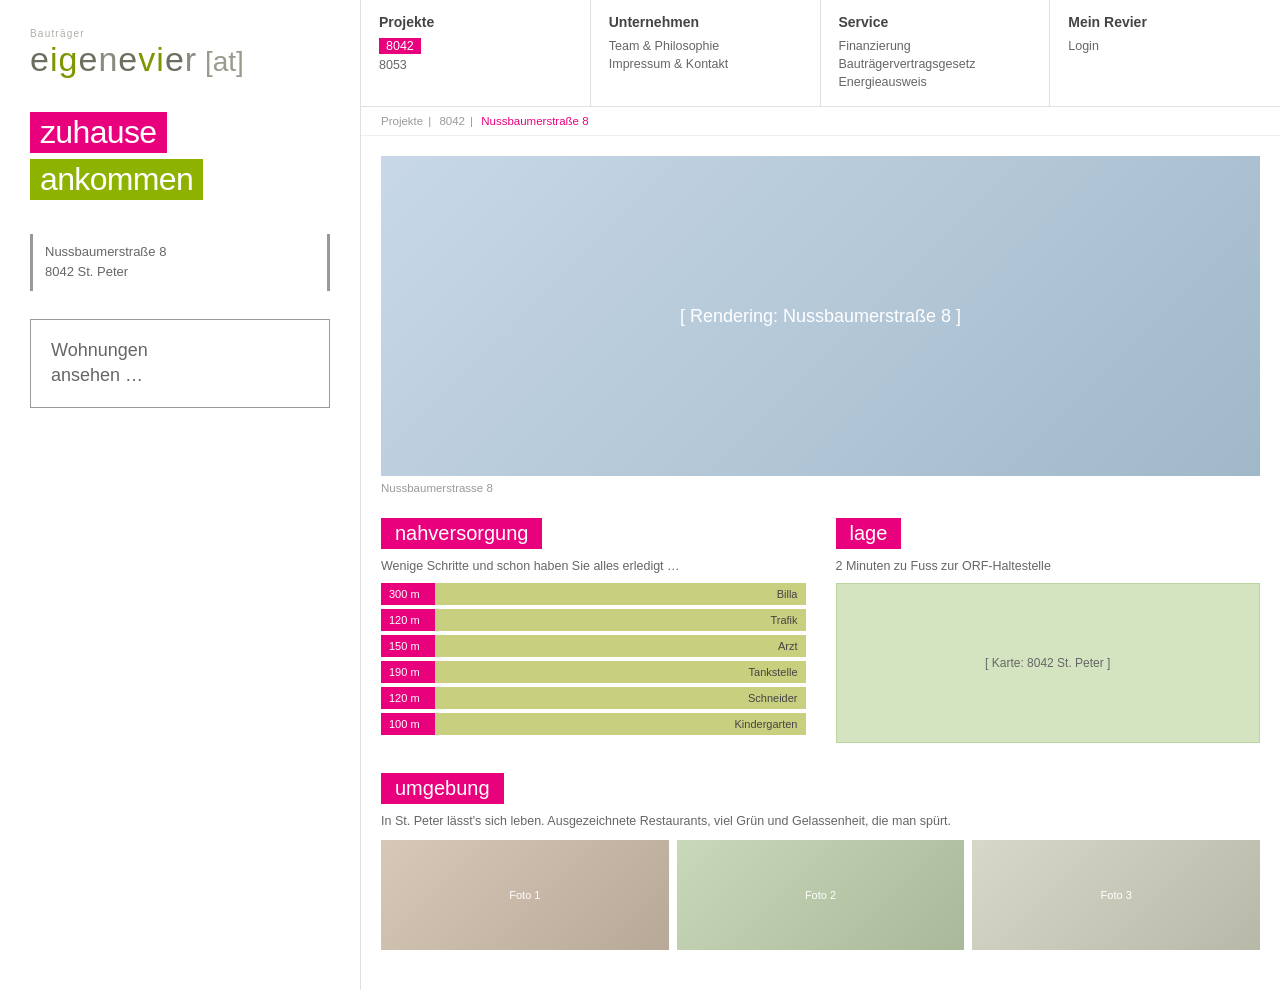
<file: index.html>
<!DOCTYPE html>
<html lang="de">
<head>
  <meta charset="UTF-8">
  <meta http-equiv="refresh" content="0; url=projekt.html">
  <title>eigenevier [at]</title>
</head>
<body>
  <script>window.location.href = "projekt.html";</script>
</body>
</html>
</file>
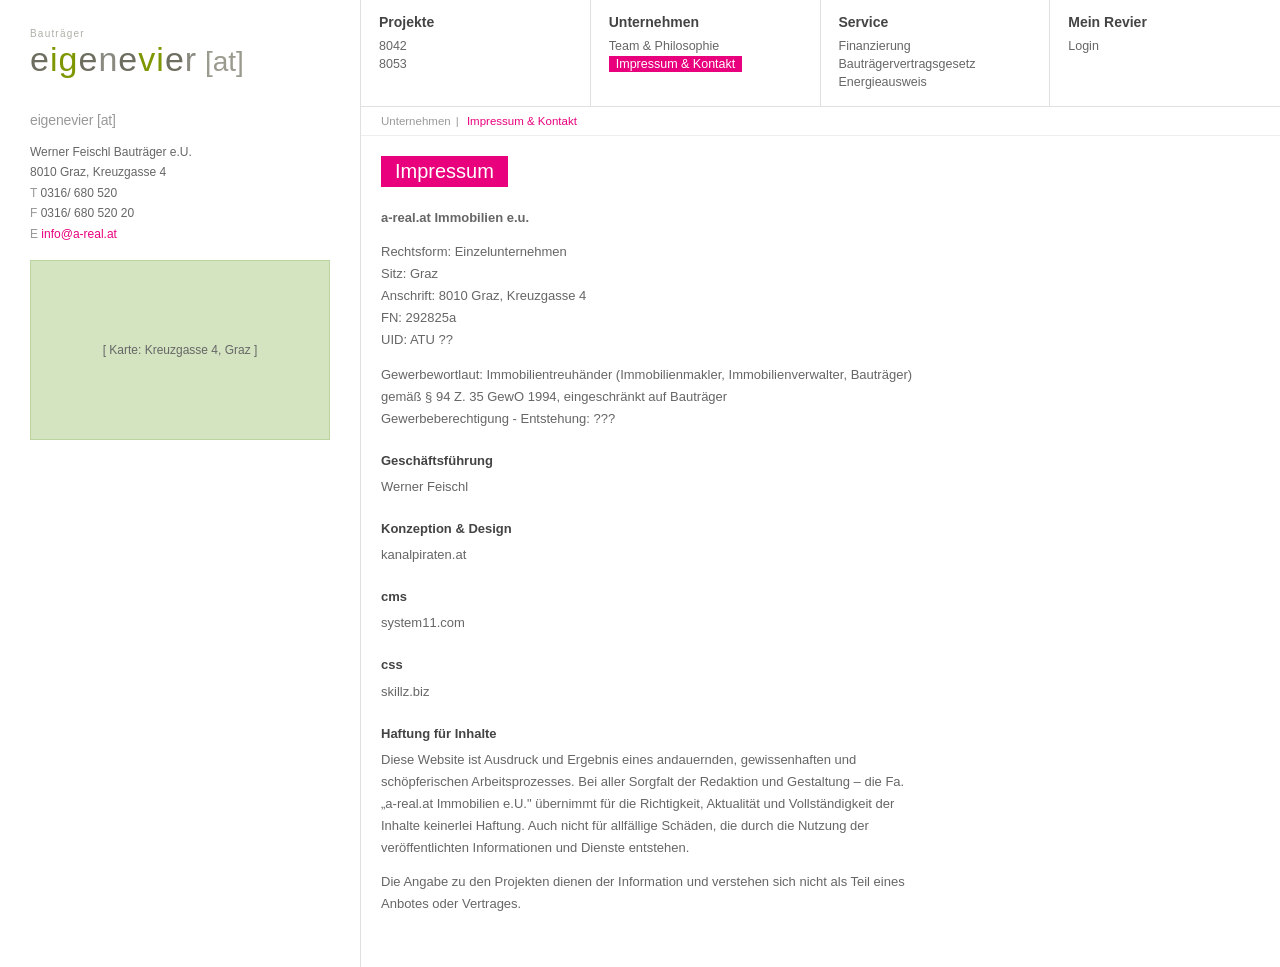
<file: impressum.html>
<!DOCTYPE html>
<html lang="de">
<head>
  <meta charset="UTF-8">
  <meta name="viewport" content="width=device-width, initial-scale=1.0">
  <title>eigenevier – Impressum &amp; Kontakt</title>
  <link rel="stylesheet" href="style.css">
</head>
<body>
<div class="page">

  <aside class="sidebar">
    <div class="sidebar-logo">
      <div class="bautraeger">Bauträger</div>
      <div class="logo-text">
        <a href="projekt.html">
          <span class="l-e">e</span><span class="l-i">i</span><span class="l-g">g</span><span class="l-e">e</span><span class="l-n">n</span><span class="l-e">e</span><span class="l-v">v</span><span class="l-i">i</span><span class="l-e">e</span><span class="l-r">r</span>
          <span class="l-at"> [at]</span>
        </a>
      </div>
    </div>

    <div class="sidebar-contact">
      <div class="sidebar-logo-small">eigenevier [at]</div>
      <p>
        Werner Feischl Bauträger e.U.<br>
        8010 Graz, Kreuzgasse 4<br>
        <span class="label">T</span> 0316/ 680 520<br>
        <span class="label">F</span> 0316/ 680 520 20<br>
        <span class="label">E</span> <a href="mailto:info@a-real.at" style="color:var(--pink);">info@a-real.at</a>
      </p>
      <div class="sidebar-map">[ Karte: Kreuzgasse 4, Graz ]</div>
    </div>
  </aside>

  <div class="main">
    <nav class="topnav">
      <div class="topnav-col">
        <span class="col-title">Projekte</span>
        <ul class="col-links">
          <li><a href="projekt.html">8042</a></li>
          <li><a href="#">8053</a></li>
        </ul>
      </div>
      <div class="topnav-col">
        <span class="col-title">Unternehmen</span>
        <ul class="col-links">
          <li><a href="#">Team &amp; Philosophie</a></li>
          <li><a href="impressum.html" class="active">Impressum &amp; Kontakt</a></li>
        </ul>
      </div>
      <div class="topnav-col">
        <span class="col-title">Service</span>
        <ul class="col-links">
          <li><a href="#">Finanzierung</a></li>
          <li><a href="#">Bauträgervertragsgesetz</a></li>
          <li><a href="#">Energieausweis</a></li>
        </ul>
      </div>
      <div class="topnav-col">
        <span class="col-title">Mein Revier</span>
        <ul class="col-links">
          <li><a href="login.html">Login</a></li>
        </ul>
      </div>
    </nav>

    <div class="breadcrumb">
      <a href="#">Unternehmen</a><span class="sep">|</span>
      <span class="current">Impressum &amp; Kontakt</span>
    </div>

    <div class="content">
      <div class="section-heading" style="margin-bottom:20px;">Impressum</div>

      <div class="impressum-content">
        <p><strong>a-real.at Immobilien e.u.</strong></p>

        <p>
          Rechtsform: Einzelunternehmen<br>
          Sitz: Graz<br>
          Anschrift: 8010 Graz, Kreuzgasse 4<br>
          FN: 292825a<br>
          UID: ATU ??
        </p>

        <p>
          Gewerbewortlaut: Immobilientreuhänder (Immobilienmakler, Immobilienverwalter, Bauträger)<br>
          gemäß § 94 Z. 35 GewO 1994, eingeschränkt auf Bauträger<br>
          Gewerbeberechtigung - Entstehung: ???
        </p>

        <h3>Geschäftsführung</h3>
        <p>Werner Feischl</p>

        <h3>Konzeption &amp; Design</h3>
        <p>kanalpiraten.at</p>

        <h3>cms</h3>
        <p>system11.com</p>

        <h3>css</h3>
        <p>skillz.biz</p>

        <h3>Haftung für Inhalte</h3>
        <p>
          Diese Website ist Ausdruck und Ergebnis eines andauernden, gewissenhaften und schöpferischen Arbeitsprozesses. Bei aller Sorgfalt der Redaktion und Gestaltung – die Fa. „a-real.at Immobilien e.U." übernimmt für die Richtigkeit, Aktualität und Vollständigkeit der Inhalte keinerlei Haftung. Auch nicht für allfällige Schäden, die durch die Nutzung der veröffentlichten Informationen und Dienste entstehen.
        </p>
        <p>
          Die Angabe zu den Projekten dienen der Information und verstehen sich nicht als Teil eines Anbotes oder Vertrages.
        </p>
      </div>
    </div>
  </div>

</div>
<script src="logo.js"></script>
</body>
</html>
</file>
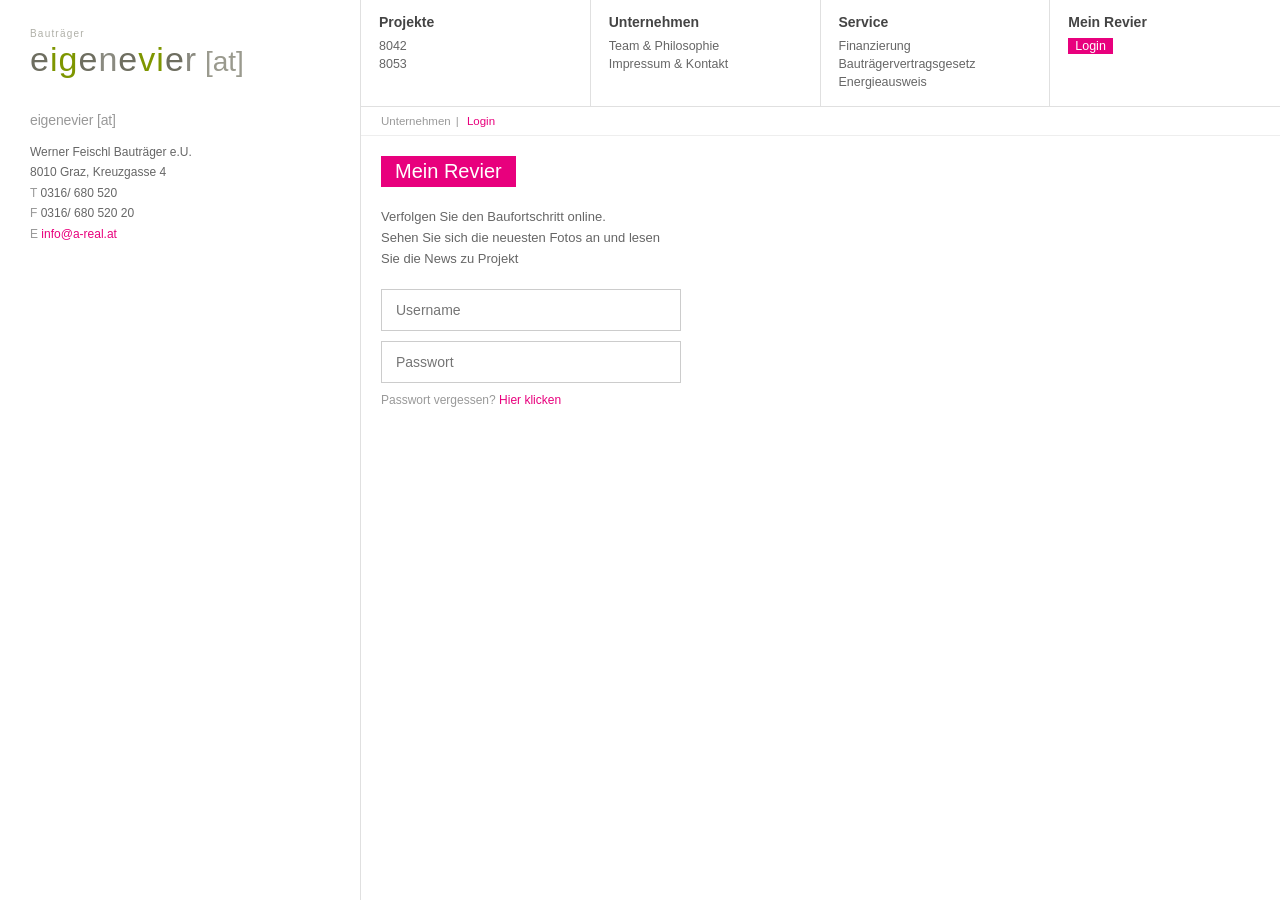
<file: login.html>
<!DOCTYPE html>
<html lang="de">
<head>
  <meta charset="UTF-8">
  <meta name="viewport" content="width=device-width, initial-scale=1.0">
  <title>eigenevier – Mein Revier</title>
  <link rel="stylesheet" href="style.css">
</head>
<body>
<div class="page">

  <aside class="sidebar">
    <div class="sidebar-logo">
      <div class="bautraeger">Bauträger</div>
      <div class="logo-text">
        <a href="projekt.html">
          <span class="l-e">e</span><span class="l-i">i</span><span class="l-g">g</span><span class="l-e">e</span><span class="l-n">n</span><span class="l-e">e</span><span class="l-v">v</span><span class="l-i">i</span><span class="l-e">e</span><span class="l-r">r</span>
          <span class="l-at"> [at]</span>
        </a>
      </div>
    </div>

    <div class="sidebar-contact">
      <div class="sidebar-logo-small">eigenevier [at]</div>
      <p>
        Werner Feischl Bauträger e.U.<br>
        8010 Graz, Kreuzgasse 4<br>
        <span class="label">T</span> 0316/ 680 520<br>
        <span class="label">F</span> 0316/ 680 520 20<br>
        <span class="label">E</span> <a href="mailto:info@a-real.at" style="color:var(--pink);">info@a-real.at</a>
      </p>
    </div>
  </aside>

  <div class="main">
    <nav class="topnav">
      <div class="topnav-col">
        <span class="col-title">Projekte</span>
        <ul class="col-links">
          <li><a href="projekt.html">8042</a></li>
          <li><a href="#">8053</a></li>
        </ul>
      </div>
      <div class="topnav-col">
        <span class="col-title">Unternehmen</span>
        <ul class="col-links">
          <li><a href="#">Team &amp; Philosophie</a></li>
          <li><a href="impressum.html">Impressum &amp; Kontakt</a></li>
        </ul>
      </div>
      <div class="topnav-col">
        <span class="col-title">Service</span>
        <ul class="col-links">
          <li><a href="#">Finanzierung</a></li>
          <li><a href="#">Bauträgervertragsgesetz</a></li>
          <li><a href="#">Energieausweis</a></li>
        </ul>
      </div>
      <div class="topnav-col">
        <span class="col-title">Mein Revier</span>
        <ul class="col-links">
          <li><a href="login.html" class="active">Login</a></li>
        </ul>
      </div>
    </nav>

    <div class="breadcrumb">
      <a href="#">Unternehmen</a><span class="sep">|</span>
      <span class="current">Login</span>
    </div>

    <div class="content">
      <div class="section-heading" style="margin-bottom:20px;">Mein Revier</div>

      <div class="login-form">
        <p class="login-intro">
          Verfolgen Sie den Baufortschritt online.<br>
          Sehen Sie sich die neuesten Fotos an und lesen Sie die News zu Projekt
        </p>

        <form action="#" method="post">
          <input class="form-input" type="text" name="username" placeholder="Username">
          <input class="form-input" type="password" name="password" placeholder="Passwort">
          <p class="login-forgot">Passwort vergessen? <a href="#">Hier klicken</a></p>
        </form>
      </div>
    </div>
  </div>

</div>
<script src="logo.js"></script>
</body>
</html>
</file>
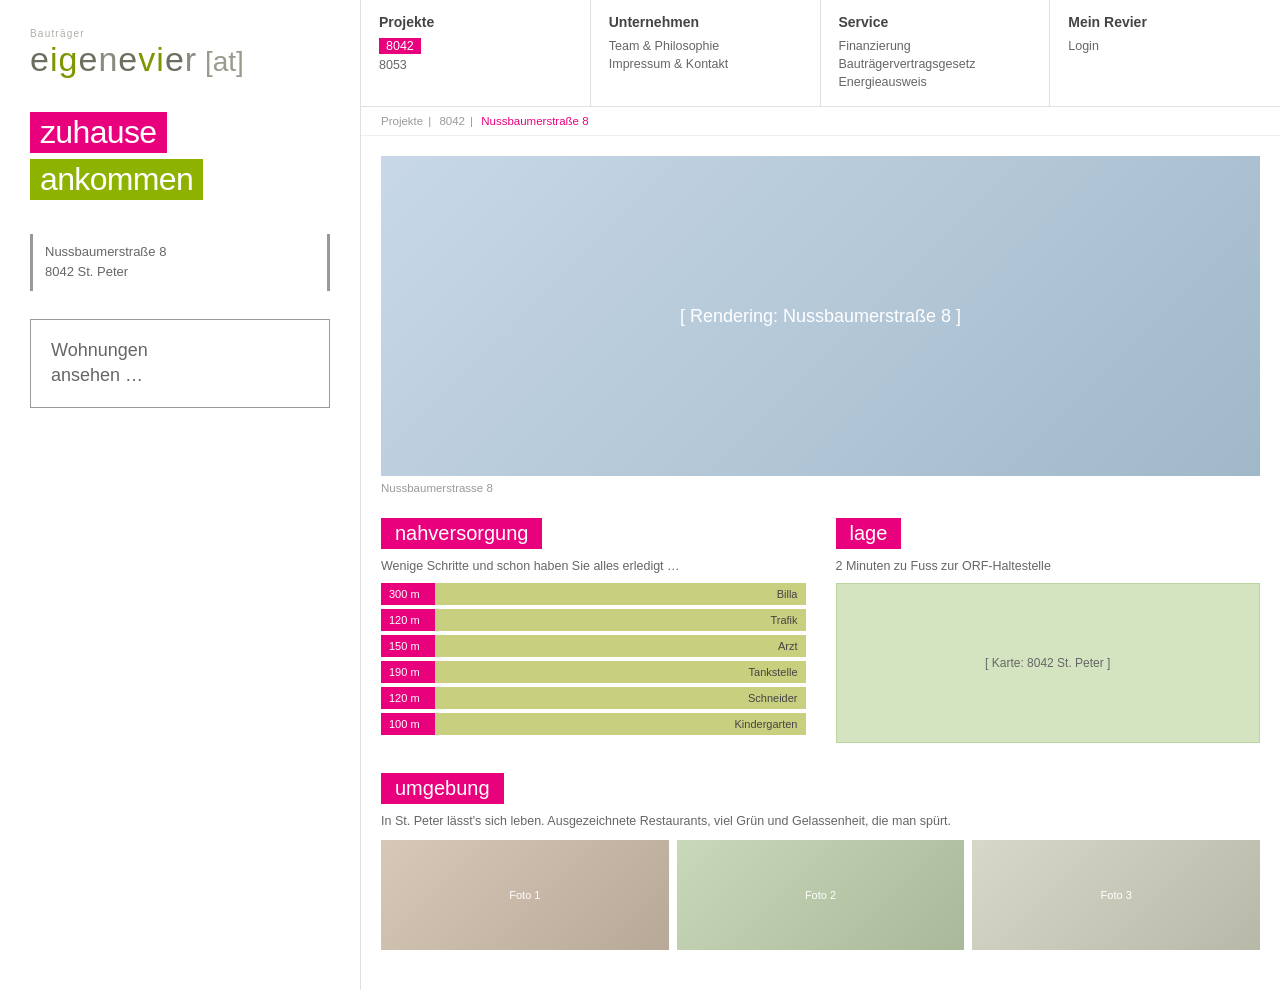
<file: projekt.html>
<!DOCTYPE html>
<html lang="de">
<head>
  <meta charset="UTF-8">
  <meta name="viewport" content="width=device-width, initial-scale=1.0">
  <title>eigenevier – Nussbaumerstraße 8</title>
  <link rel="stylesheet" href="style.css">
</head>
<body>
<div class="page">

  <!-- Sidebar -->
  <aside class="sidebar">
    <div class="sidebar-logo">
      <div class="bautraeger">Bauträger</div>
      <div class="logo-text">
        <a href="projekt.html">
          <span class="l-e">e</span><span class="l-i">i</span><span class="l-g">g</span><span class="l-e">e</span><span class="l-n">n</span><span class="l-e">e</span><span class="l-v">v</span><span class="l-i">i</span><span class="l-e">e</span><span class="l-r">r</span>
          <span class="l-at"> [at]</span>
        </a>
      </div>
    </div>

    <div class="headline">
      <div class="headline-line pink">zuhause</div><br>
      <div class="headline-line green">ankommen</div>
    </div>

    <div class="address-box">
      Nussbaumerstraße 8<br>
      8042 St. Peter
    </div>

    <a href="wohnungen.html" class="sidebar-cta">
      Wohnungen<br>ansehen …
    </a>
  </aside>

  <!-- Main -->
  <div class="main">
    <nav class="topnav">
      <div class="topnav-col">
        <span class="col-title">Projekte</span>
        <ul class="col-links">
          <li><a href="projekt.html" class="active">8042</a></li>
          <li><a href="#">8053</a></li>
        </ul>
      </div>
      <div class="topnav-col">
        <span class="col-title">Unternehmen</span>
        <ul class="col-links">
          <li><a href="#">Team &amp; Philosophie</a></li>
          <li><a href="impressum.html">Impressum &amp; Kontakt</a></li>
        </ul>
      </div>
      <div class="topnav-col">
        <span class="col-title">Service</span>
        <ul class="col-links">
          <li><a href="#">Finanzierung</a></li>
          <li><a href="#">Bauträgervertragsgesetz</a></li>
          <li><a href="#">Energieausweis</a></li>
        </ul>
      </div>
      <div class="topnav-col">
        <span class="col-title">Mein Revier</span>
        <ul class="col-links">
          <li><a href="login.html">Login</a></li>
        </ul>
      </div>
    </nav>

    <div class="breadcrumb">
      <a href="#">Projekte</a><span class="sep">|</span>
      <a href="#">8042</a><span class="sep">|</span>
      <span class="current">Nussbaumerstraße 8</span>
    </div>

    <div class="content">

      <div class="project-image-placeholder" style="margin-bottom:6px;">
        <span>[ Rendering: Nussbaumerstraße 8 ]</span>
      </div>
      <p class="image-caption">Nussbaumerstrasse 8</p>

      <div class="content-grid">
        <!-- Nahversorgung -->
        <div>
          <div class="section-heading">nahversorgung</div>
          <p style="font-size:12.5px;color:#666;margin-bottom:10px;">Wenige Schritte und schon haben Sie alles erledigt …</p>
          <div class="supply-bars">
            <div class="supply-row">
              <span class="supply-distance">300 m</span>
              <span class="supply-name">Billa</span>
            </div>
            <div class="supply-row">
              <span class="supply-distance">120 m</span>
              <span class="supply-name">Trafik</span>
            </div>
            <div class="supply-row">
              <span class="supply-distance">150 m</span>
              <span class="supply-name">Arzt</span>
            </div>
            <div class="supply-row">
              <span class="supply-distance">190 m</span>
              <span class="supply-name">Tankstelle</span>
            </div>
            <div class="supply-row">
              <span class="supply-distance">120 m</span>
              <span class="supply-name">Schneider</span>
            </div>
            <div class="supply-row">
              <span class="supply-distance">100 m</span>
              <span class="supply-name">Kindergarten</span>
            </div>
          </div>
        </div>

        <!-- Lage -->
        <div>
          <div class="section-heading">lage</div>
          <p style="font-size:12.5px;color:#666;margin-bottom:6px;">2 Minuten zu Fuss zur ORF-Haltestelle</p>
          <div class="map-placeholder">
            [ Karte: 8042 St. Peter ]
          </div>
        </div>
      </div>

      <!-- Umgebung -->
      <div class="section-heading">umgebung</div>
      <p style="font-size:12.5px;color:#666;margin-bottom:10px;">In St. Peter lässt's sich leben. Ausgezeichnete Restaurants, viel Grün und Gelassenheit, die man spürt.</p>
      <div class="umgebung-grid">
        <div class="umgebung-photo" style="background:linear-gradient(135deg,#d8c8b8,#b8a898);display:flex;align-items:center;justify-content:center;color:#fff;font-size:11px;">Foto 1</div>
        <div class="umgebung-photo" style="background:linear-gradient(135deg,#c8d8b8,#a8b898);display:flex;align-items:center;justify-content:center;color:#fff;font-size:11px;">Foto 2</div>
        <div class="umgebung-photo" style="background:linear-gradient(135deg,#d8d8c8,#b8b8a8);display:flex;align-items:center;justify-content:center;color:#fff;font-size:11px;">Foto 3</div>
      </div>

    </div>
  </div>

</div>
<script src="logo.js"></script>
</body>
</html>
</file>
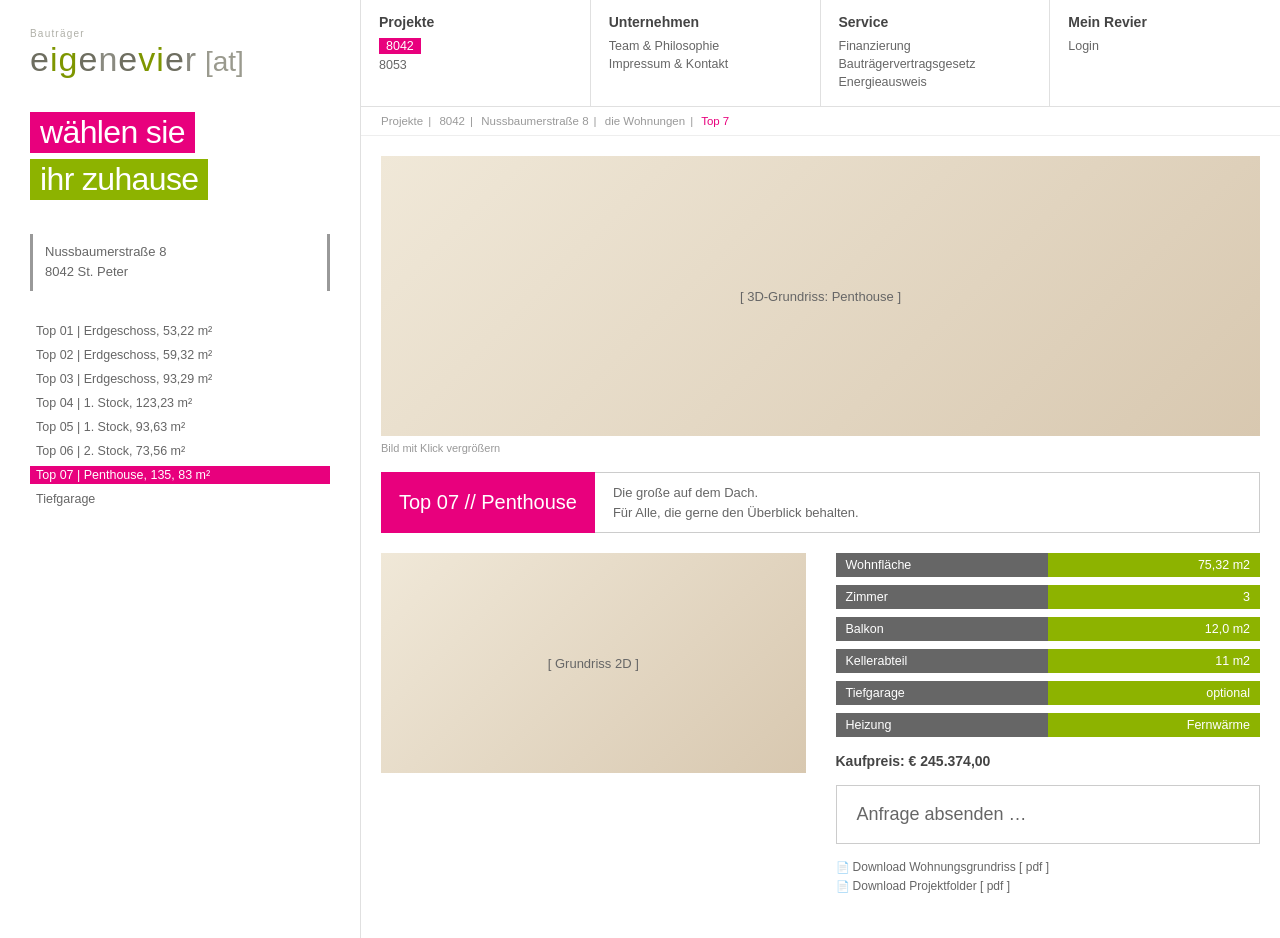
<file: top07.html>
<!DOCTYPE html>
<html lang="de">
<head>
  <meta charset="UTF-8">
  <meta name="viewport" content="width=device-width, initial-scale=1.0">
  <title>eigenevier – Top 07 Penthouse</title>
  <link rel="stylesheet" href="style.css">
</head>
<body>
<div class="page">

  <aside class="sidebar">
    <div class="sidebar-logo">
      <div class="bautraeger">Bauträger</div>
      <div class="logo-text">
        <a href="projekt.html">
          <span class="l-e">e</span><span class="l-i">i</span><span class="l-g">g</span><span class="l-e">e</span><span class="l-n">n</span><span class="l-e">e</span><span class="l-v">v</span><span class="l-i">i</span><span class="l-e">e</span><span class="l-r">r</span>
          <span class="l-at"> [at]</span>
        </a>
      </div>
    </div>

    <div class="headline">
      <div class="headline-line pink">wählen sie</div><br>
      <div class="headline-line green">ihr zuhause</div>
    </div>

    <div class="address-box">
      Nussbaumerstraße 8<br>
      8042 St. Peter
    </div>

    <ul class="apt-list">
      <li><a href="top01.html">Top 01 | Erdgeschoss, 53,22 m²</a></li>
      <li><a href="top02.html">Top 02 | Erdgeschoss, 59,32 m²</a></li>
      <li><a href="top03.html">Top 03 | Erdgeschoss, 93,29 m²</a></li>
      <li><a href="top04.html">Top 04 | 1. Stock, 123,23 m²</a></li>
      <li><a href="top05.html">Top 05 | 1. Stock, 93,63 m²</a></li>
      <li><a href="top06.html">Top 06 | 2. Stock, 73,56 m²</a></li>
      <li class="active"><a href="top07.html">Top 07 | Penthouse, 135, 83 m²</a></li>
      <li><a href="#">Tiefgarage</a></li>
    </ul>
  </aside>

  <div class="main">
    <nav class="topnav">
      <div class="topnav-col">
        <span class="col-title">Projekte</span>
        <ul class="col-links">
          <li><a href="projekt.html" class="active">8042</a></li>
          <li><a href="#">8053</a></li>
        </ul>
      </div>
      <div class="topnav-col">
        <span class="col-title">Unternehmen</span>
        <ul class="col-links">
          <li><a href="#">Team &amp; Philosophie</a></li>
          <li><a href="impressum.html">Impressum &amp; Kontakt</a></li>
        </ul>
      </div>
      <div class="topnav-col">
        <span class="col-title">Service</span>
        <ul class="col-links">
          <li><a href="#">Finanzierung</a></li>
          <li><a href="#">Bauträgervertragsgesetz</a></li>
          <li><a href="#">Energieausweis</a></li>
        </ul>
      </div>
      <div class="topnav-col">
        <span class="col-title">Mein Revier</span>
        <ul class="col-links">
          <li><a href="login.html">Login</a></li>
        </ul>
      </div>
    </nav>

    <div class="breadcrumb">
      <a href="#">Projekte</a><span class="sep">|</span>
      <a href="#">8042</a><span class="sep">|</span>
      <a href="projekt.html">Nussbaumerstraße 8</a><span class="sep">|</span>
      <a href="wohnungen.html">die Wohnungen</a><span class="sep">|</span>
      <span class="current">Top 7</span>
    </div>

    <div class="content">

      <div class="floor-plan-img">[ 3D-Grundriss: Penthouse ]</div>
      <p class="floor-plan-hint">Bild mit Klick vergrößern</p>

      <div class="apt-detail-header">
        <div class="apt-detail-title">Top 07 // Penthouse</div>
        <div class="apt-detail-tagline">Die große auf dem Dach.<br>Für Alle, die gerne den Überblick behalten.</div>
      </div>

      <div class="apt-detail-body">
        <div>
          <div class="floor-plan-img" style="height:220px;">[ Grundriss 2D ]</div>
        </div>
        <div>
          <table class="specs-table">
            <tr>
              <td class="spec-label">Wohnfläche</td>
              <td class="spec-value">75,32 m2</td>
            </tr>
            <tr><td style="height:4px;" colspan="2"></td></tr>
            <tr>
              <td class="spec-label">Zimmer</td>
              <td class="spec-value">3</td>
            </tr>
            <tr><td style="height:4px;" colspan="2"></td></tr>
            <tr>
              <td class="spec-label">Balkon</td>
              <td class="spec-value">12,0 m2</td>
            </tr>
            <tr><td style="height:4px;" colspan="2"></td></tr>
            <tr>
              <td class="spec-label">Kellerabteil</td>
              <td class="spec-value">11 m2</td>
            </tr>
            <tr><td style="height:4px;" colspan="2"></td></tr>
            <tr>
              <td class="spec-label">Tiefgarage</td>
              <td class="spec-value">optional</td>
            </tr>
            <tr><td style="height:4px;" colspan="2"></td></tr>
            <tr>
              <td class="spec-label">Heizung</td>
              <td class="spec-value">Fernwärme</td>
            </tr>
          </table>

          <p class="apt-price">Kaufpreis: € 245.374,00</p>

          <a href="#" class="anfrage-btn">Anfrage absenden …</a>

          <ul class="pdf-links">
            <li><a href="#">Download Wohnungsgrundriss [ pdf ]</a></li>
            <li><a href="#">Download Projektfolder [ pdf ]</a></li>
          </ul>
        </div>
      </div>

    </div>
  </div>

</div>
<script src="logo.js"></script>
</body>
</html>
</file>
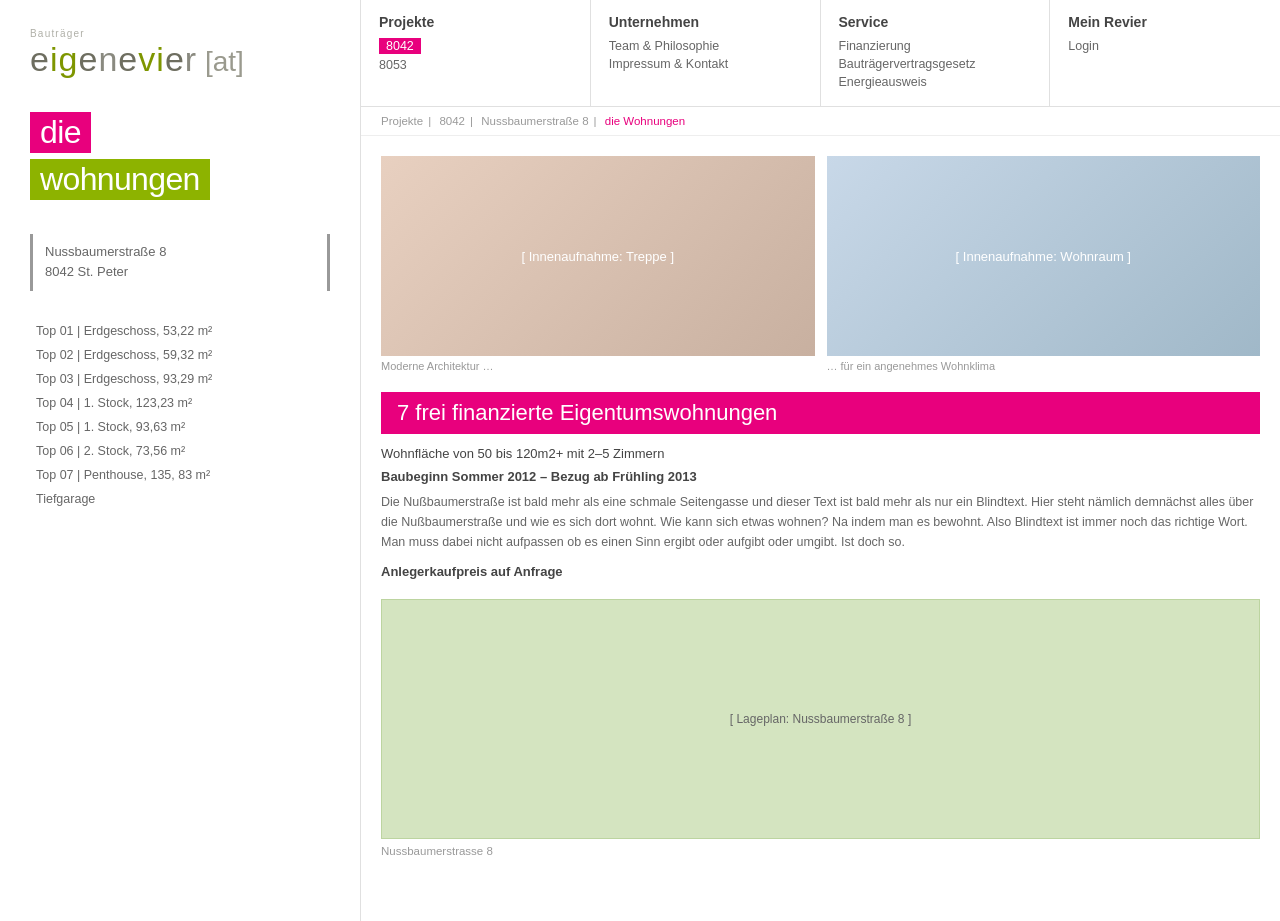
<file: wohnungen.html>
<!DOCTYPE html>
<html lang="de">
<head>
  <meta charset="UTF-8">
  <meta name="viewport" content="width=device-width, initial-scale=1.0">
  <title>eigenevier – die Wohnungen</title>
  <link rel="stylesheet" href="style.css">
</head>
<body>
<div class="page">

  <aside class="sidebar">
    <div class="sidebar-logo">
      <div class="bautraeger">Bauträger</div>
      <div class="logo-text">
        <a href="projekt.html">
          <span class="l-e">e</span><span class="l-i">i</span><span class="l-g">g</span><span class="l-e">e</span><span class="l-n">n</span><span class="l-e">e</span><span class="l-v">v</span><span class="l-i">i</span><span class="l-e">e</span><span class="l-r">r</span>
          <span class="l-at"> [at]</span>
        </a>
      </div>
    </div>

    <div class="headline">
      <div class="headline-line pink">die</div><br>
      <div class="headline-line green">wohnungen</div>
    </div>

    <div class="address-box">
      Nussbaumerstraße 8<br>
      8042 St. Peter
    </div>

    <ul class="apt-list">
      <li><a href="top01.html">Top 01 | Erdgeschoss, 53,22 m²</a></li>
      <li><a href="top02.html">Top 02 | Erdgeschoss, 59,32 m²</a></li>
      <li><a href="top03.html">Top 03 | Erdgeschoss, 93,29 m²</a></li>
      <li><a href="top04.html">Top 04 | 1. Stock, 123,23 m²</a></li>
      <li><a href="top05.html">Top 05 | 1. Stock, 93,63 m²</a></li>
      <li><a href="top06.html">Top 06 | 2. Stock, 73,56 m²</a></li>
      <li><a href="top07.html">Top 07 | Penthouse, 135, 83 m²</a></li>
      <li><a href="#">Tiefgarage</a></li>
    </ul>
  </aside>

  <div class="main">
    <nav class="topnav">
      <div class="topnav-col">
        <span class="col-title">Projekte</span>
        <ul class="col-links">
          <li><a href="projekt.html" class="active">8042</a></li>
          <li><a href="#">8053</a></li>
        </ul>
      </div>
      <div class="topnav-col">
        <span class="col-title">Unternehmen</span>
        <ul class="col-links">
          <li><a href="#">Team &amp; Philosophie</a></li>
          <li><a href="impressum.html">Impressum &amp; Kontakt</a></li>
        </ul>
      </div>
      <div class="topnav-col">
        <span class="col-title">Service</span>
        <ul class="col-links">
          <li><a href="#">Finanzierung</a></li>
          <li><a href="#">Bauträgervertragsgesetz</a></li>
          <li><a href="#">Energieausweis</a></li>
        </ul>
      </div>
      <div class="topnav-col">
        <span class="col-title">Mein Revier</span>
        <ul class="col-links">
          <li><a href="login.html">Login</a></li>
        </ul>
      </div>
    </nav>

    <div class="breadcrumb">
      <a href="#">Projekte</a><span class="sep">|</span>
      <a href="#">8042</a><span class="sep">|</span>
      <a href="projekt.html">Nussbaumerstraße 8</a><span class="sep">|</span>
      <span class="current">die Wohnungen</span>
    </div>

    <div class="content">

      <div class="apt-images">
        <div>
          <div class="apt-img-placeholder">[ Innenaufnahme: Treppe ]</div>
          <p class="apt-img-caption">Moderne Architektur …</p>
        </div>
        <div>
          <div class="apt-img-placeholder" style="background:linear-gradient(135deg,#c8d8e8,#a0b8c8);">[ Innenaufnahme: Wohnraum ]</div>
          <p class="apt-img-caption">… für ein angenehmes Wohnklima</p>
        </div>
      </div>

      <div class="apt-headline">7 frei finanzierte Eigentumswohnungen</div>

      <p class="apt-subtext">Wohnfläche von 50 bis 120m2+ mit 2–5 Zimmern</p>
      <p class="apt-subtext"><strong>Baubeginn Sommer 2012 – Bezug ab Frühling 2013</strong></p>

      <p class="apt-description">
        Die Nußbaumerstraße ist bald mehr als eine schmale Seitengasse und dieser Text ist bald mehr als nur ein Blindtext. Hier steht nämlich demnächst alles über die Nußbaumerstraße und wie es sich dort wohnt. Wie kann sich etwas wohnen? Na indem man es bewohnt. Also Blindtext ist immer noch das richtige Wort. Man muss dabei nicht aufpassen ob es einen Sinn ergibt oder aufgibt oder umgibt. Ist doch so.
      </p>

      <p class="apt-anfrage">Anlegerkaufpreis auf Anfrage</p>

      <div class="map-placeholder" style="height:240px;">
        [ Lageplan: Nussbaumerstraße 8 ]
      </div>
      <p class="image-caption" style="margin-top:6px;">Nussbaumerstrasse 8</p>

    </div>
  </div>

</div>
<script src="logo.js"></script>
</body>
</html>
</file>
<file: style.css>
:root {
  --pink: #e8007d;
  --green: #8db300;
  --gray-dark: #444;
  --gray: #666;
  --gray-light: #999;
  --sidebar-width: 360px;
}

@import url('https://fonts.googleapis.com/css2?family=Raleway:wght@300;400;600&display=swap');

* {
  box-sizing: border-box;
  margin: 0;
  padding: 0;
}

body {
  font-family: 'Raleway', Arial, Helvetica, sans-serif;
  font-size: 13px;
  color: var(--gray-dark);
  background: #fff;
}

a {
  color: inherit;
  text-decoration: none;
}

a:hover {
  color: var(--pink);
}

/* ── Layout ── */
.page {
  display: grid;
  grid-template-columns: var(--sidebar-width) 1fr;
  min-height: 100vh;
}

/* ── Sidebar ── */
.sidebar {
  padding: 28px 30px;
  position: relative;
}

.sidebar-logo {
  margin-bottom: 36px;
}

.sidebar-logo .bautraeger {
  font-family: 'Raleway', Arial, sans-serif;
  font-size: 10px;
  font-weight: 300;
  color: #b0b0a8;
  letter-spacing: 0.12em;
  margin-bottom: 3px;
}

.logo-text {
  font-family: 'Raleway', Arial, sans-serif;
  font-size: 34px;
  font-weight: 200;
  line-height: 1;
  letter-spacing: 0.03em;
}
/* e·i·g·e·n·e·v·i·e·r  — farbtreue nach Original */
.logo-text .c1  { color: #6e6e60; }   /* e */
.logo-text .c2  { color: #7e9600; }   /* i – olive */
.logo-text .c3  { color: #7e9600; }   /* g – olive */
.logo-text .c4  { color: #6e6e60; }   /* e */
.logo-text .c5  { color: #8a8a80; }   /* n */
.logo-text .c6  { color: #6e6e60; }   /* e */
.logo-text .c7  { color: #7e9600; }   /* v – olive */
.logo-text .c8  { color: #7e9600; }   /* i – olive */
.logo-text .c9  { color: #6e6e60; }   /* e */
.logo-text .c10 { color: #8a8a80; }   /* r */
.logo-text .l-at {
  color: #9a9a8e;
  font-weight: 300;
  font-size: 28px;
  letter-spacing: 0;
}

/* Headline pills */
.headline {
  margin-bottom: 28px;
}

.headline-line {
  display: inline-block;
  font-size: 32px;
  font-weight: 300;
  letter-spacing: -0.02em;
  padding: 2px 10px;
  margin-bottom: 6px;
  line-height: 1.15;
}

.headline-line.pink  { background: var(--pink);  color: #fff; }
.headline-line.green { background: var(--green); color: #fff; }

/* Address box */
.address-box {
  border-left: 3px solid var(--gray-light);
  border-right: 3px solid var(--gray-light);
  padding: 8px 12px;
  margin-bottom: 28px;
  color: var(--gray);
  font-size: 13px;
  line-height: 1.6;
}

/* Apartment list */
.apt-list {
  list-style: none;
  margin-bottom: 28px;
}

.apt-list li {
  padding: 3px 0;
  font-size: 12.5px;
  color: var(--gray);
  cursor: pointer;
}

.apt-list li a {
  display: block;
  padding: 2px 6px;
}

.apt-list li a:hover,
.apt-list li.active a {
  background: var(--pink);
  color: #fff;
}

/* CTA button in sidebar */
.sidebar-cta {
  display: block;
  border: 1px solid var(--gray-light);
  padding: 18px 20px;
  font-size: 18px;
  font-weight: 300;
  color: var(--gray);
  line-height: 1.4;
  cursor: pointer;
  transition: border-color 0.2s;
}

.sidebar-cta:hover {
  border-color: var(--pink);
  color: var(--pink);
}

/* ── Main area ── */
.main {
  display: flex;
  flex-direction: column;
  border-left: 1px solid #e0e0e0;
}

/* Top nav bar */
.topnav {
  display: grid;
  grid-template-columns: repeat(4, 1fr);
  border-bottom: 1px solid #e0e0e0;
}

.topnav-col {
  padding: 14px 18px;
  border-right: 1px solid #e0e0e0;
  vertical-align: top;
}

.topnav-col:last-child {
  border-right: none;
}

.topnav-col .col-title {
  font-size: 14px;
  font-weight: bold;
  color: var(--gray-dark);
  margin-bottom: 8px;
  display: block;
}

.topnav-col .col-links {
  list-style: none;
}

.topnav-col .col-links li {
  margin-bottom: 3px;
}

.topnav-col .col-links a {
  color: var(--gray);
  font-size: 12.5px;
}

.topnav-col .col-links a:hover {
  color: var(--pink);
}

.topnav-col .col-links a.active {
  display: inline-block;
  background: var(--pink);
  color: #fff;
  padding: 1px 7px;
}

/* Roman numeral section tabs */
.roman-tabs {
  display: flex;
  justify-content: space-around;
  padding: 0 18px;
  border-bottom: 1px solid #e0e0e0;
}

.roman-tabs span {
  font-size: 11px;
  color: var(--gray-light);
  padding: 6px 0;
  letter-spacing: 0.1em;
  border-bottom: 2px solid transparent;
}

/* Breadcrumb */
.breadcrumb {
  padding: 8px 20px;
  font-size: 11.5px;
  color: var(--gray-light);
  border-bottom: 1px solid #eee;
}

.breadcrumb a {
  color: var(--gray-light);
}

.breadcrumb a:hover,
.breadcrumb span.current {
  color: var(--pink);
}

.breadcrumb .sep {
  margin: 0 5px;
}

/* Content area */
.content {
  padding: 20px 20px 40px;
  flex: 1;
}

/* Project hero image */
.project-image {
  width: 100%;
  height: 320px;
  object-fit: cover;
  display: block;
  background: #ddd;
}

.project-image-placeholder {
  width: 100%;
  height: 320px;
  background: linear-gradient(135deg, #c8d8e8 0%, #a0b8c8 100%);
  display: flex;
  align-items: center;
  justify-content: center;
  color: #fff;
  font-size: 18px;
}

.image-caption {
  font-size: 11.5px;
  color: var(--gray-light);
  margin-top: 6px;
  margin-bottom: 24px;
}

/* Section headings */
.section-heading {
  display: inline-block;
  background: var(--pink);
  color: #fff;
  font-size: 20px;
  font-weight: 300;
  padding: 4px 14px;
  margin-bottom: 10px;
}

.section-heading.green {
  background: var(--green);
}

/* Two-column content grid */
.content-grid {
  display: grid;
  grid-template-columns: 1fr 1fr;
  gap: 30px;
  margin-bottom: 30px;
}

/* Nahversorgung bars */
.supply-bars {
  margin-top: 10px;
}

.supply-row {
  display: flex;
  align-items: stretch;
  margin-bottom: 4px;
  height: 22px;
}

.supply-distance {
  background: var(--pink);
  color: #fff;
  font-size: 11px;
  padding: 0 8px;
  display: flex;
  align-items: center;
  white-space: nowrap;
  min-width: 54px;
}

.supply-name {
  background: #c8d080;
  color: var(--gray-dark);
  font-size: 11px;
  padding: 0 8px;
  display: flex;
  align-items: center;
  flex: 1;
  justify-content: flex-end;
}

/* Map placeholder */
.map-placeholder {
  width: 100%;
  height: 160px;
  background: #d4e4c0;
  display: flex;
  align-items: center;
  justify-content: center;
  color: var(--gray);
  font-size: 12px;
  border: 1px solid #bcd4a0;
  margin-top: 10px;
  position: relative;
  overflow: hidden;
}

/* Umgebung photos */
.umgebung-grid {
  display: grid;
  grid-template-columns: repeat(3, 1fr);
  gap: 8px;
  margin-top: 12px;
}

.umgebung-photo {
  height: 110px;
  background: #c8c8c8;
  overflow: hidden;
}

/* ── Apartments page ── */
.apt-images {
  display: grid;
  grid-template-columns: 1fr 1fr;
  gap: 12px;
  margin-bottom: 20px;
}

.apt-img-wrap {
  position: relative;
}

.apt-img-placeholder {
  width: 100%;
  height: 200px;
  background: linear-gradient(135deg, #e8d0c0 0%, #c8b0a0 100%);
  display: flex;
  align-items: center;
  justify-content: center;
  color: #fff;
  font-size: 13px;
}

.apt-img-caption {
  font-size: 11px;
  color: var(--gray-light);
  margin-top: 4px;
}

.apt-headline {
  background: var(--pink);
  color: #fff;
  font-size: 22px;
  font-weight: 300;
  padding: 8px 16px;
  margin-bottom: 12px;
}

.apt-subtext {
  font-size: 13px;
  color: var(--gray-dark);
  margin-bottom: 8px;
}

.apt-subtext strong {
  font-weight: bold;
}

.apt-description {
  font-size: 12.5px;
  line-height: 1.6;
  color: var(--gray);
  margin-bottom: 12px;
}

.apt-anfrage {
  font-size: 13px;
  font-weight: bold;
  color: var(--gray-dark);
  margin-bottom: 20px;
}

/* ── Apartment detail page ── */
.floor-plan-img {
  width: 100%;
  height: 280px;
  background: linear-gradient(135deg, #f0e8d8 0%, #d8c8b0 100%);
  display: flex;
  align-items: center;
  justify-content: center;
  color: var(--gray);
  font-size: 13px;
  margin-bottom: 6px;
}

.floor-plan-hint {
  font-size: 11px;
  color: var(--gray-light);
  margin-bottom: 18px;
  cursor: pointer;
}

.apt-detail-header {
  display: grid;
  grid-template-columns: auto 1fr;
  align-items: stretch;
  gap: 0;
  margin-bottom: 20px;
}

.apt-detail-title {
  background: var(--pink);
  color: #fff;
  font-size: 20px;
  font-weight: 300;
  padding: 10px 18px;
  display: flex;
  align-items: center;
}

.apt-detail-tagline {
  border: 1px solid #ccc;
  border-left: none;
  padding: 10px 18px;
  font-size: 13px;
  color: var(--gray);
  display: flex;
  align-items: center;
  line-height: 1.5;
}

.apt-detail-body {
  display: grid;
  grid-template-columns: 1fr 1fr;
  gap: 30px;
}

/* Specs table */
.specs-table {
  width: 100%;
  border-collapse: collapse;
  margin-bottom: 16px;
}

.specs-table tr td {
  padding: 4px 0;
  font-size: 12.5px;
}

.specs-table .spec-label {
  background: var(--gray);
  color: #fff;
  padding: 5px 10px;
  width: 50%;
}

.specs-table .spec-value {
  background: var(--green);
  color: #fff;
  padding: 5px 10px;
  text-align: right;
  width: 50%;
}

.apt-price {
  font-size: 14px;
  font-weight: bold;
  color: var(--gray-dark);
  margin-bottom: 16px;
}

.anfrage-btn {
  display: block;
  border: 1px solid #ccc;
  padding: 18px 20px;
  font-size: 18px;
  font-weight: 300;
  color: var(--gray);
  margin-bottom: 16px;
  cursor: pointer;
  transition: border-color 0.2s;
}

.anfrage-btn:hover {
  border-color: var(--pink);
  color: var(--pink);
}

.pdf-links {
  list-style: none;
}

.pdf-links li {
  margin-bottom: 5px;
  font-size: 12px;
  color: var(--gray);
}

.pdf-links li::before {
  content: "📄 ";
  font-size: 11px;
}

.pdf-links a {
  color: var(--gray);
}

.pdf-links a:hover {
  color: var(--pink);
}

/* ── Impressum ── */
.impressum-content {
  font-size: 13px;
  line-height: 1.7;
  color: var(--gray);
  max-width: 540px;
}

.impressum-content h3 {
  color: var(--gray-dark);
  font-size: 13px;
  margin-top: 20px;
  margin-bottom: 4px;
}

.impressum-content p {
  margin-bottom: 12px;
}

/* ── Login page ── */
.login-form {
  max-width: 300px;
}

.login-intro {
  font-size: 13px;
  color: var(--gray);
  margin-bottom: 20px;
  line-height: 1.6;
}

.form-input {
  display: block;
  width: 100%;
  border: 1px solid #ccc;
  padding: 12px 14px;
  font-size: 14px;
  color: var(--gray);
  margin-bottom: 10px;
  outline: none;
  font-family: inherit;
}

.form-input:focus {
  border-color: var(--pink);
}

.login-forgot {
  font-size: 12px;
  color: var(--gray-light);
  margin-top: 6px;
}

.login-forgot a {
  color: var(--pink);
}

/* ── Sidebar contact info (Impressum/Login) ── */
.sidebar-contact {
  margin-top: 20px;
}

.sidebar-contact .sidebar-logo-small {
  font-size: 14px;
  color: var(--gray-light);
  font-weight: 300;
  letter-spacing: -0.01em;
  margin-bottom: 14px;
}

.sidebar-contact p {
  font-size: 12px;
  color: var(--gray);
  line-height: 1.7;
}

.sidebar-contact .label {
  color: var(--gray-light);
}

/* Sidebar map */
.sidebar-map {
  width: 100%;
  height: 180px;
  background: #d4e4c0;
  margin-top: 16px;
  display: flex;
  align-items: center;
  justify-content: center;
  color: var(--gray);
  font-size: 12px;
  border: 1px solid #bcd4a0;
}
</file>
